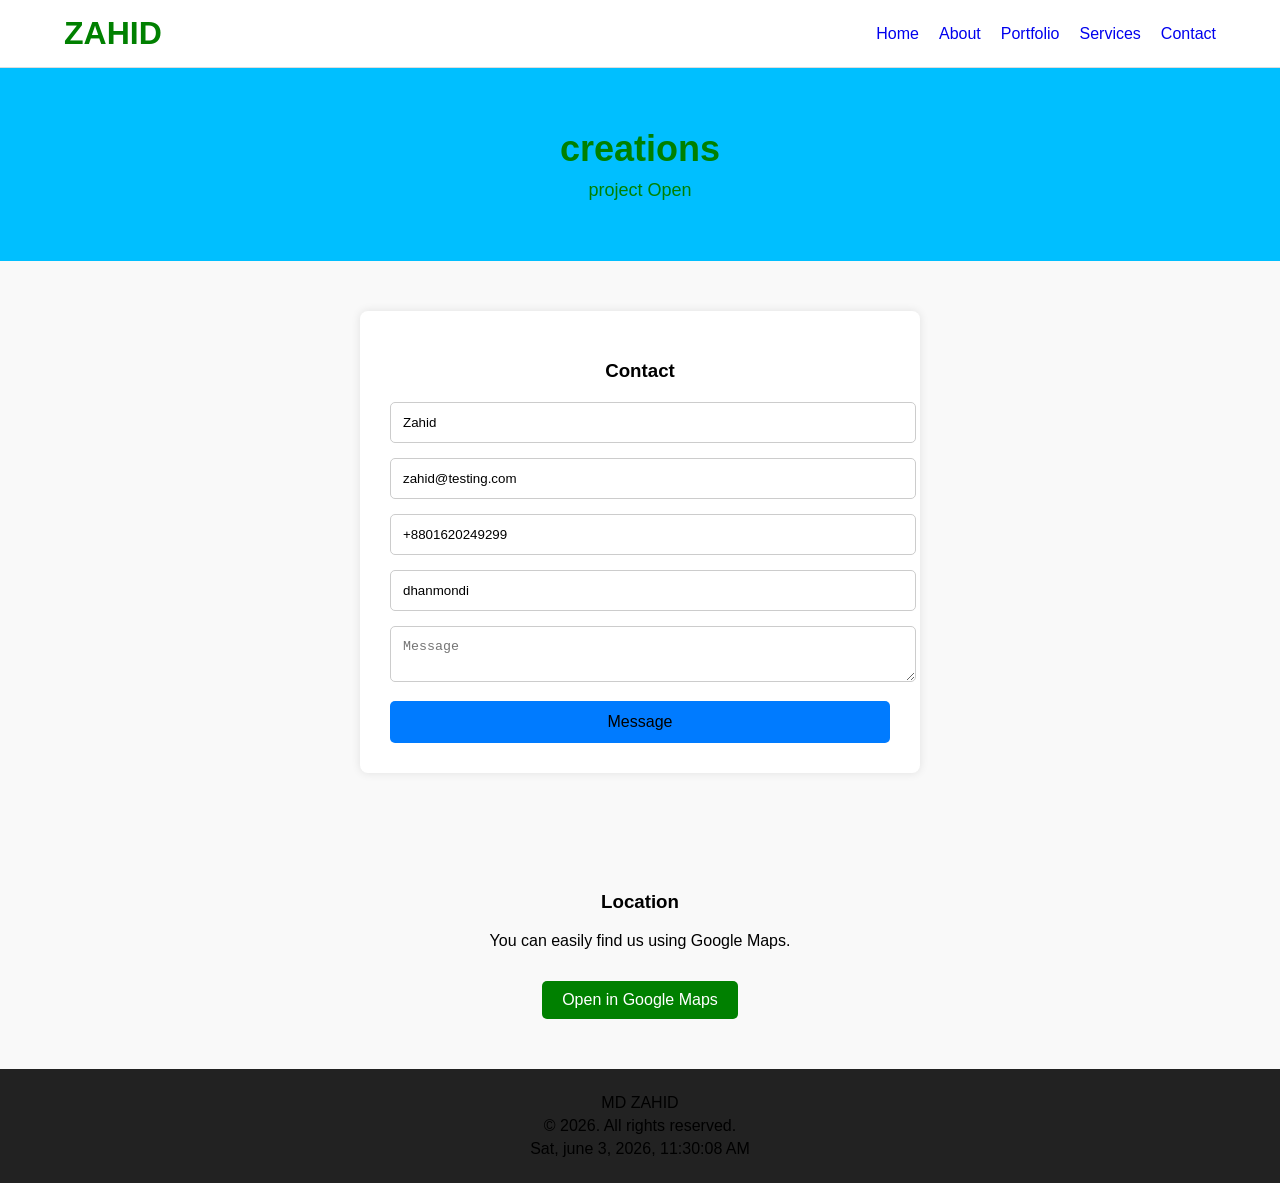
<file: index.html>
<!DOCTYPE html>
<html lang="en">
<head>
    <meta charset="UTF-8">
    <meta name="viewport" content="width=device-width, initial-scale=1.0">
    <title>Contact - Zahid</title>
    <link rel="stylesheet" href="style.css">
</head>
<body>
    <!-- Header -->
    <header>
        <div class="container">
            <h1 class="logo">ZAHID</h1>
            <nav>
                <ul>
                    <li><a href="./index.html">Home</a></li>
                    <li><a href="#">About</a></li>
                    <li><a href="#">Portfolio</a></li>
                    <li><a href="#">Services</a></li>
                    <li><a href="./asdfghjk.html">Contact</a></li>
                </ul>
            </nav>
        </div>
    </header>

    <!-- Banner -->
    <section class="banner">
        <h2>creations</h2>
        <p>project Open</p>
    </section>

    <!-- Contact Form -->
    <section class="contact-form">
        <div class="container">
            <h3>Contact</h3>
            <form>
                <input type="text" placeholder="Name" value="Zahid">
                <input type="email" placeholder="Email" value="zahid@testing.com">
                <input type="tel" placeholder="Phone" value="+8801620249299">
                <input type="text" placeholder="Address" value="dhanmondi">
                <textarea placeholder="Message"></textarea>
                <button type="submit"> Message</button>
            </form>
        </div>
    </section>

    <!-- Location -->
    <section class="location">
        <div class="container">
            <h3>Location</h3>
            <p>You can easily find us using Google Maps.</p>
            <a href="#" class="btn-map">Open in Google Maps</a>
        </div>
    </section>

    <!-- Footer -->
    <footer>
        <div class="container">
            <p>MD ZAHID </p>
            <p>&copy; 2026. All rights reserved.</p>
            <p>Sat, june 3, 2026, 11:30:08 AM</p>
        </div>
    </footer>
</body>
</html>
</file>
<file: style.css>
/* style.css */

body {
    font-family: blue, sans-serif;
    margin: 0;
    padding: 0;
    background: #f9f9f9;
    color: #white;
}

/* Header */
header {
    background: #fff;
    border-bottom: 1px solid #ddd;
    padding: 15px 0;
	color:green;
}
header .container {
    display: flex;
    justify-content: space-between;
    align-items: center;
    width: 90%;
    margin: auto;
}
header .logo {
    margin: 0;
}
header nav ul {
    list-style: none;
    display: flex;
    margin: 0;
    padding: 0;
}
header nav ul li {
    margin-left: 20px;
}
header nav ul li a {
    text-decoration: none;
    color: #green;
    font-weight: 500;
}

/* Banner */
.banner {
    background: #00bfff;
    color: #green;
    text-align: center;
    padding: 60px 20px;
}
.banner h2 {
    margin: 0 0 10px;
    font-size: 36px;
	color:green;
}
.banner p {
    margin: 0;
    font-size: 18px;
	color:green;
}

/* Contact Form */
.contact-form {
    padding: 50px 20px;
}
.contact-form .container {
    max-width: 500px;
    margin: auto;
    background: #fff;
    padding: 30px;
    border-radius: 8px;
    box-shadow: 0 0 10px rgba(0,0,0,0.1);
}
.contact-form h3 {
    text-align: center;
    margin-bottom: 20px;
}
.contact-form form input,
.contact-form form textarea {
    width: 100%;
    padding: 12px;
    margin-bottom: 15px;
    border: 1px solid #ccc;
    border-radius: 5px;
}
.contact-form form button {
    width: 100%;
    padding: 12px;
    background: #007bff;
    border: none;
    color: #green;
    border-radius: 5px;
    font-size: 16px;
    cursor: pointer;
}
.contact-form form button:hover {
    background: #0056b3;
}

/* Location */
.location {
    padding: 50px 20px;
    text-align: center;
}
.location .btn-map {
    display: inline-block;
    padding: 10px 20px;
    background:green;
    color: #fff;
    text-decoration: none;
    border-radius: 5px;
    margin-top: 15px;
}
.location .btn-map:hover {
    background: #0056b3;
}

/* Footer */
footer {
    background: #222;
    color: #green;
    padding: 20px 0;
    text-align: center;
}
footer p {
    margin: 5px 0;
}
</file>
